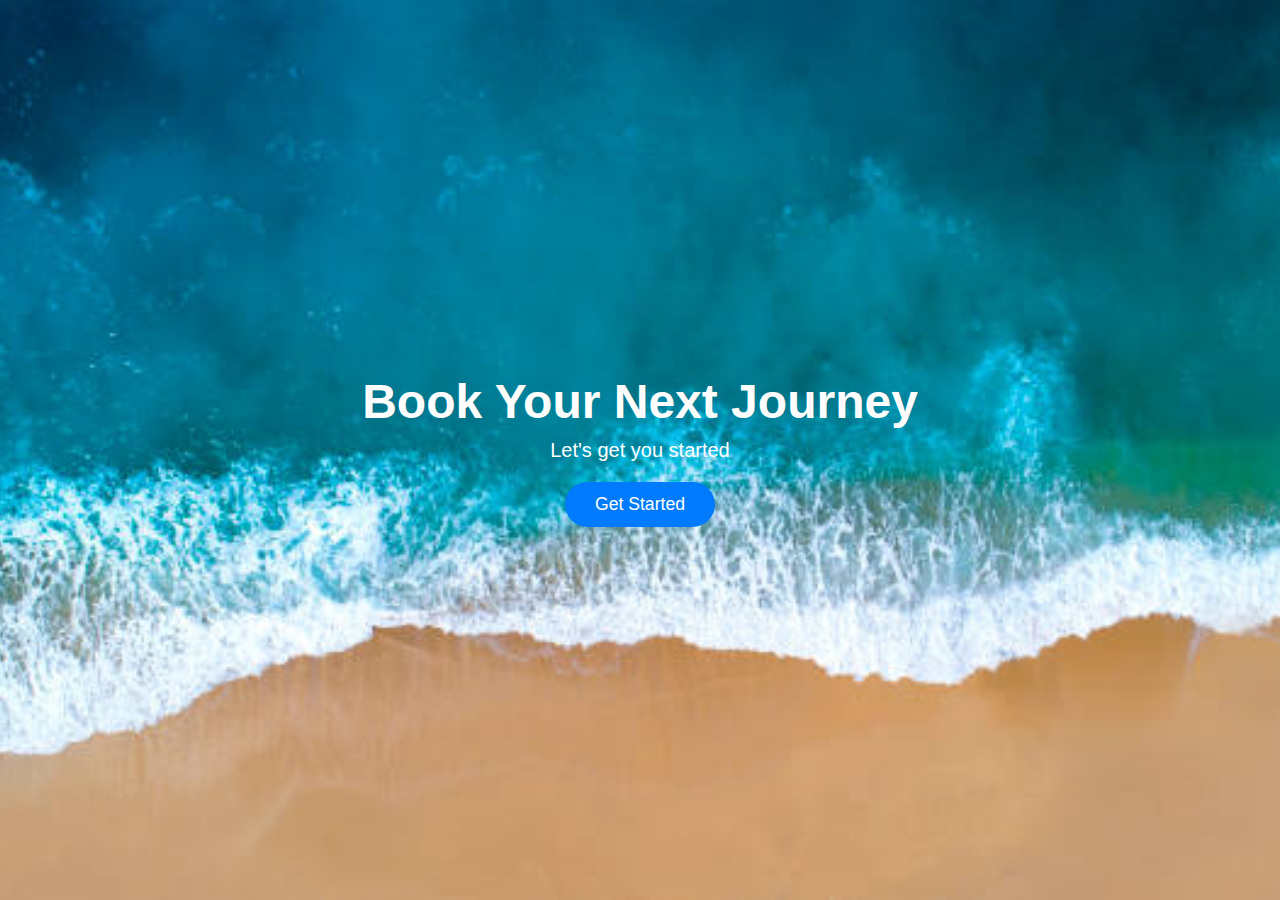
<file: index.html>
<!DOCTYPE html>
<html lang="es">
<head>
    <meta charset="UTF-8">
    <meta name="viewport" content="width=device-width, initial-scale=1.0">
    <title>Book Your Next Journey</title>
    <link rel="stylesheet" href="css/style.css">
</head>
<body>

    <div class="container">
        <div class="content">
            <h1>Book Your Next Journey</h1>
            <p>Let's get you started</p>
            <a href="v2.html" class="btn">Get Started</a>
        </div>
    </div>

</body>
</html>
</file>
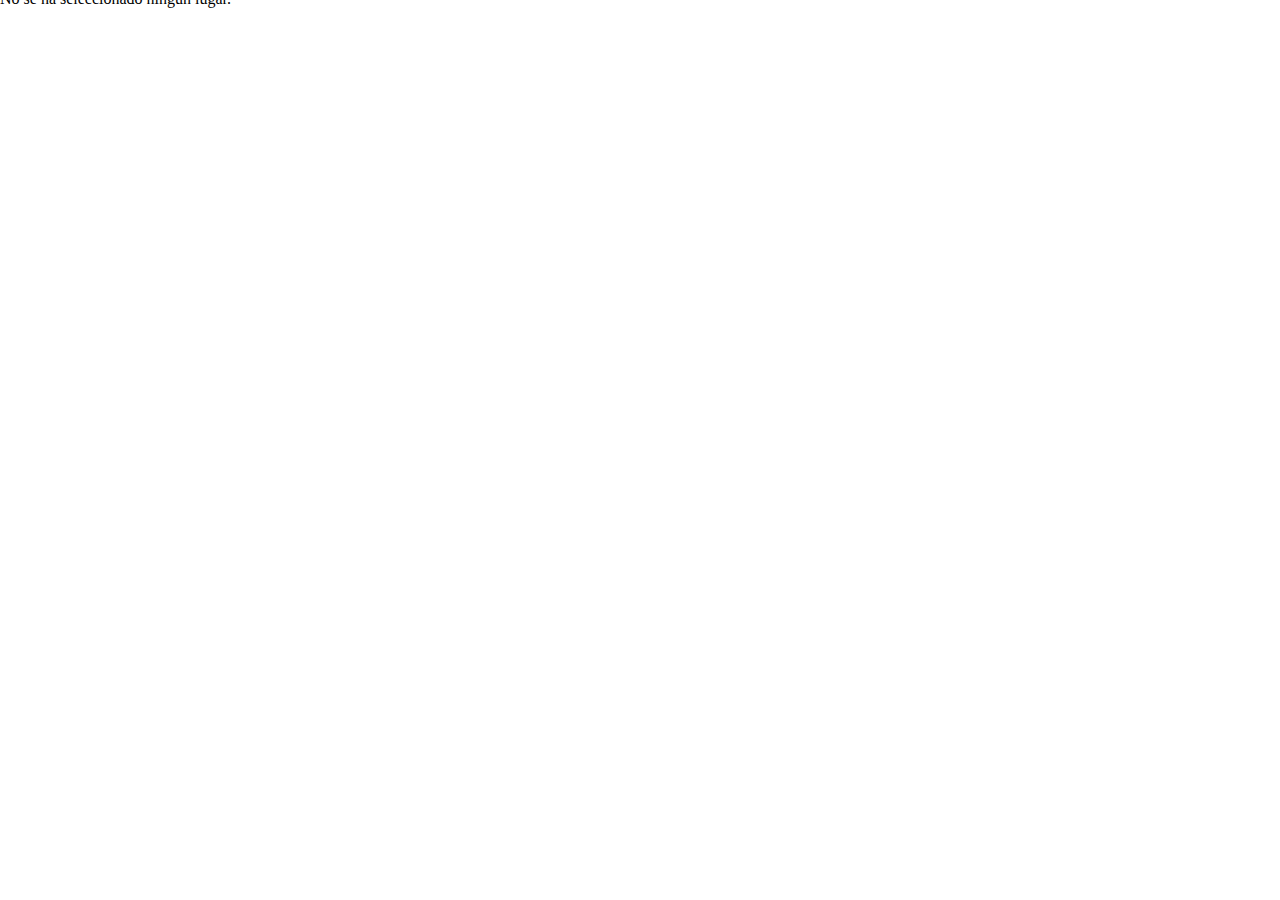
<file: aventura.html>
<!DOCTYPE html>
<html lang="es">

<head>
    <meta charset="UTF-8">
    <meta name="viewport" content="width=device-width, initial-scale=1.0">
    <link rel="stylesheet" href="https://cdnjs.cloudflare.com/ajax/libs/font-awesome/6.5.1/css/all.min.css">
    <link href="https://fonts.googleapis.com/icon?family=Material+Icons+Outlined" rel="stylesheet">
    <link rel="stylesheet" href="css/aventu.css">
    <title>Document</title>
</head>

<body>
    <main>
        <div class="aventuras" id="op">
        </div>
        <div class="botonera">
            <a href="v2.html"><i class="fa-solid fa-chevron-left"></i></a>
        </div>
    </main>

    <script src="js/lugares.js"></script>

</body>
</html>
</file>
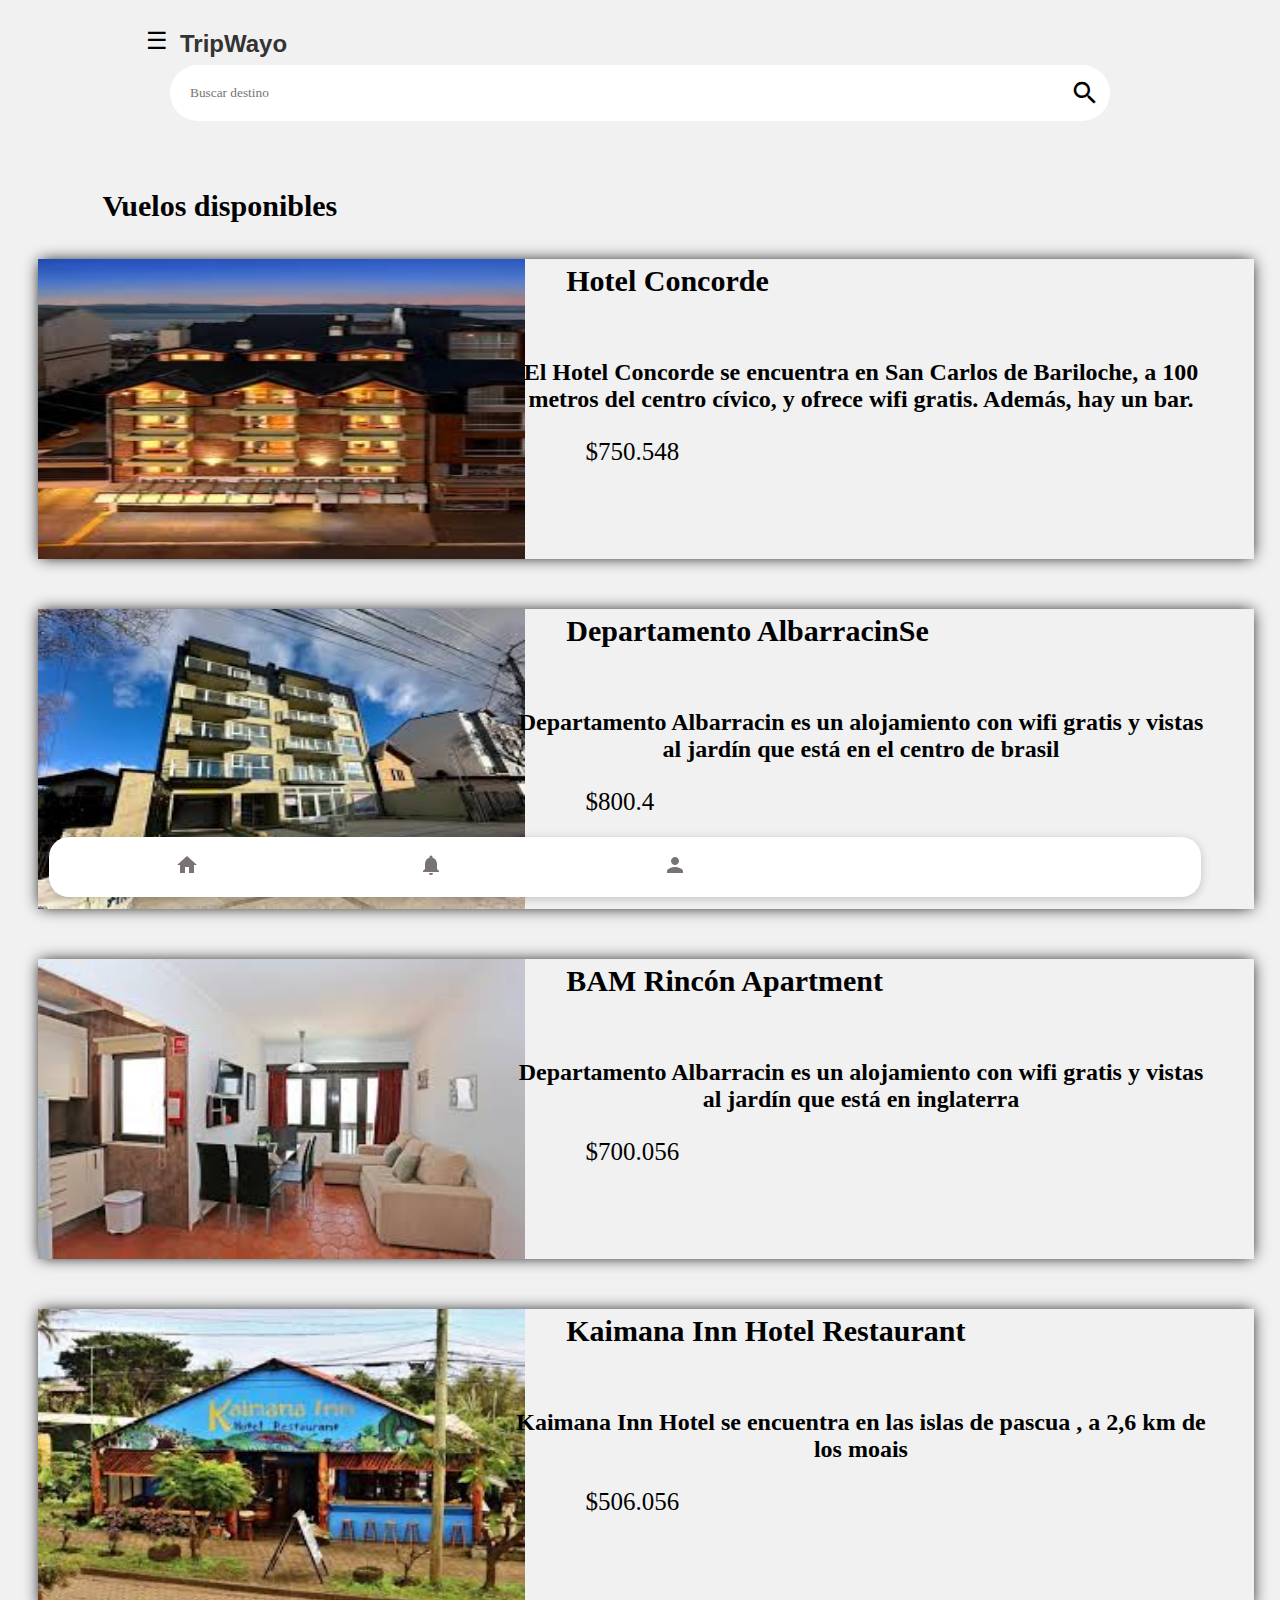
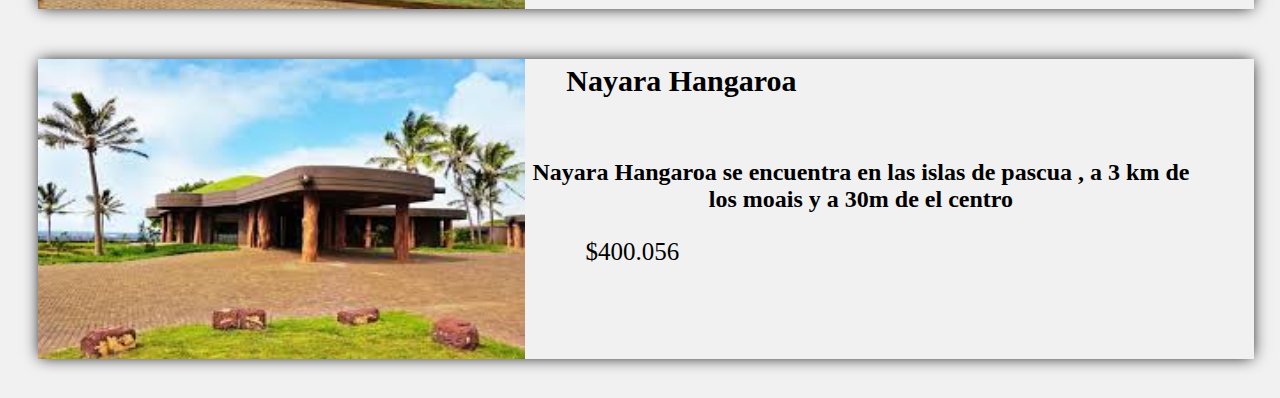
<file: hospedamiento.html>
<!DOCTYPE html>
<html lang="en">
<head>
    <meta charset="UTF-8">
    <meta name="viewport" content="width=device-width, initial-scale=1.0">
    <title>Alojamientos</title>
    <link href="https://fonts.googleapis.com/icon?family=Material+Icons+Outlined" rel="stylesheet">
    <link rel="stylesheet" href="https://cdnjs.cloudflare.com/ajax/libs/font-awesome/6.5.1/css/all.min.css" />
    <link rel="stylesheet" href="css/style1.css">
    <link href="https://fonts.googleapis.com/icon?family=Material+Icons" rel="stylesheet">

    <link rel="stylesheet" href="./css/cartas.css">
</head>
<body>
    <div class="container">
        <div class="header">
            <h2 class="search-title">TripWayo</h2> 
            <div class="menu-icon">&#9776;</div>
            <div class="search-bar">
                <input type="text" placeholder="Buscar destino">
                <span class="material-icons">search</span>
            </div>
        </div>

    </div>
    <div class="contenedor scroll-y altura-maxima">
        <main>
            <h1>Vuelos disponibles</h1>

            <br><br>
            <div class="cate">
                <div class="resultados" id="alo">
                    <article class="resto">
                    </article><br>
                </div>
            </div>
        </main>
    </div>
    <div class="footer-nav">
        <a href="v2.html"><i class="material-icons">home</i></a>
        <i class="material-icons">notifications</i>
        <a href="perfil.html"><i class="material-icons">person</i></a>
        <a href="mejdes.html"><i   class="material-icons">luggage </i></a>
      
    </div>
    <script src="js/hoc.js"></script>
</body>
</html>
</file>
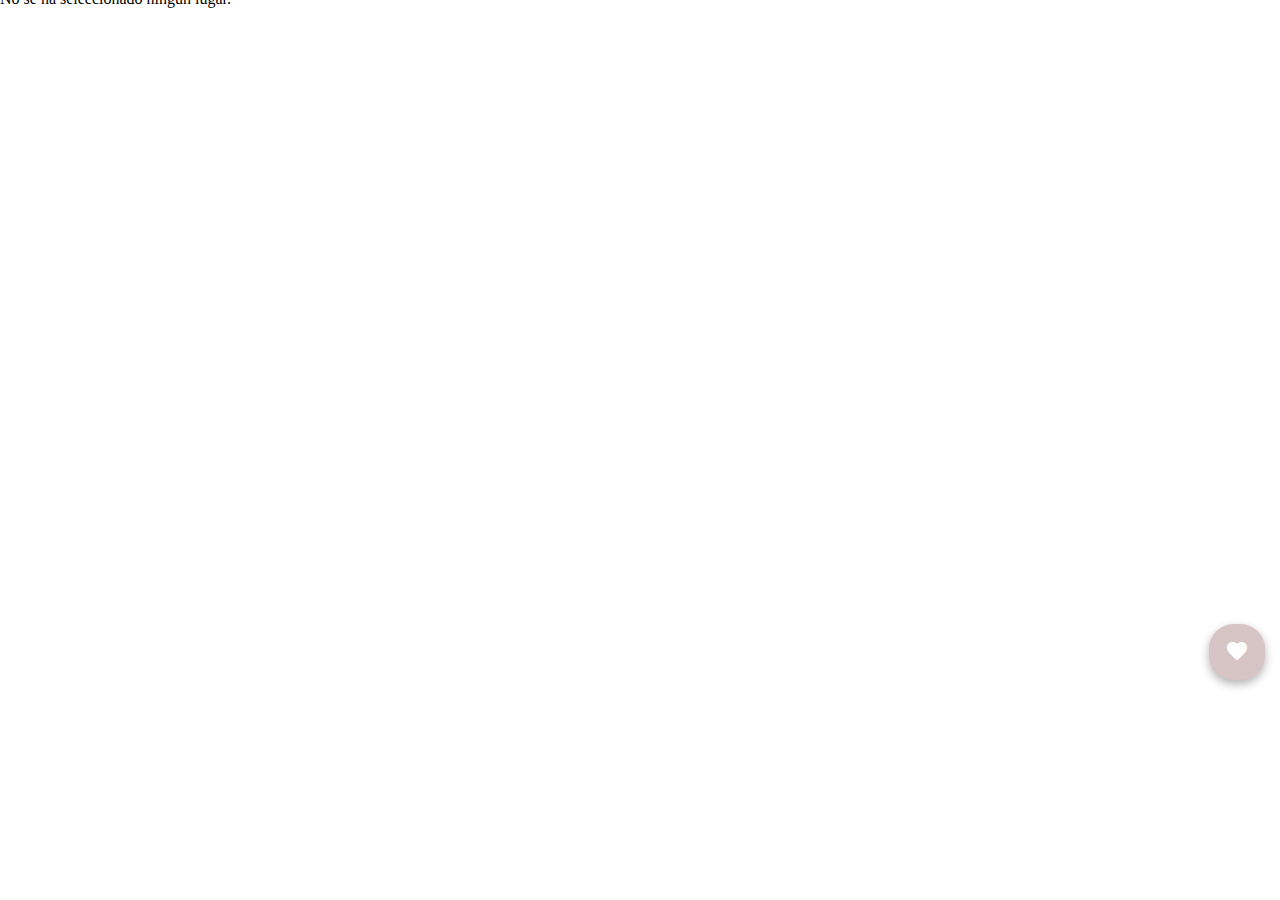
<file: lugares.html>
<!DOCTYPE html>
<html lang="es">

<head>
    <meta charset="UTF-8">
    <meta name="viewport" content="width=device-width, initial-scale=1.0">
    <link rel="stylesheet" href="https://cdnjs.cloudflare.com/ajax/libs/font-awesome/6.5.1/css/all.min.css">
    <link rel="stylesheet" href="https://fonts.googleapis.com/css2?family=Material+Symbols+Outlined:opsz,wght,FILL,GRAD@24,400,0,0" />
    <link href="https://fonts.googleapis.com/icon?family=Material+Icons+Outlined" rel="stylesheet">
    <link rel="stylesheet" href="css/lugares.css">
    <title>Document</title>
</head>

<body>
    <main>
        <div class="restaurantes" id="options">
            <!-- Aquí van tus opciones de restaurantes -->
        </div>
        <div class="botonera">
            <a href="v2.html" class="back-button">
                <i class="fa-solid fa-chevron-left"></i>
            </a>
            
            <div class="rate">
                <span class="material-icons-outlined">favorite</span>
            </div>
        </div>
    </main>
    

    <script src="js/lugares.js"></script>

</body>
</html>
</file>
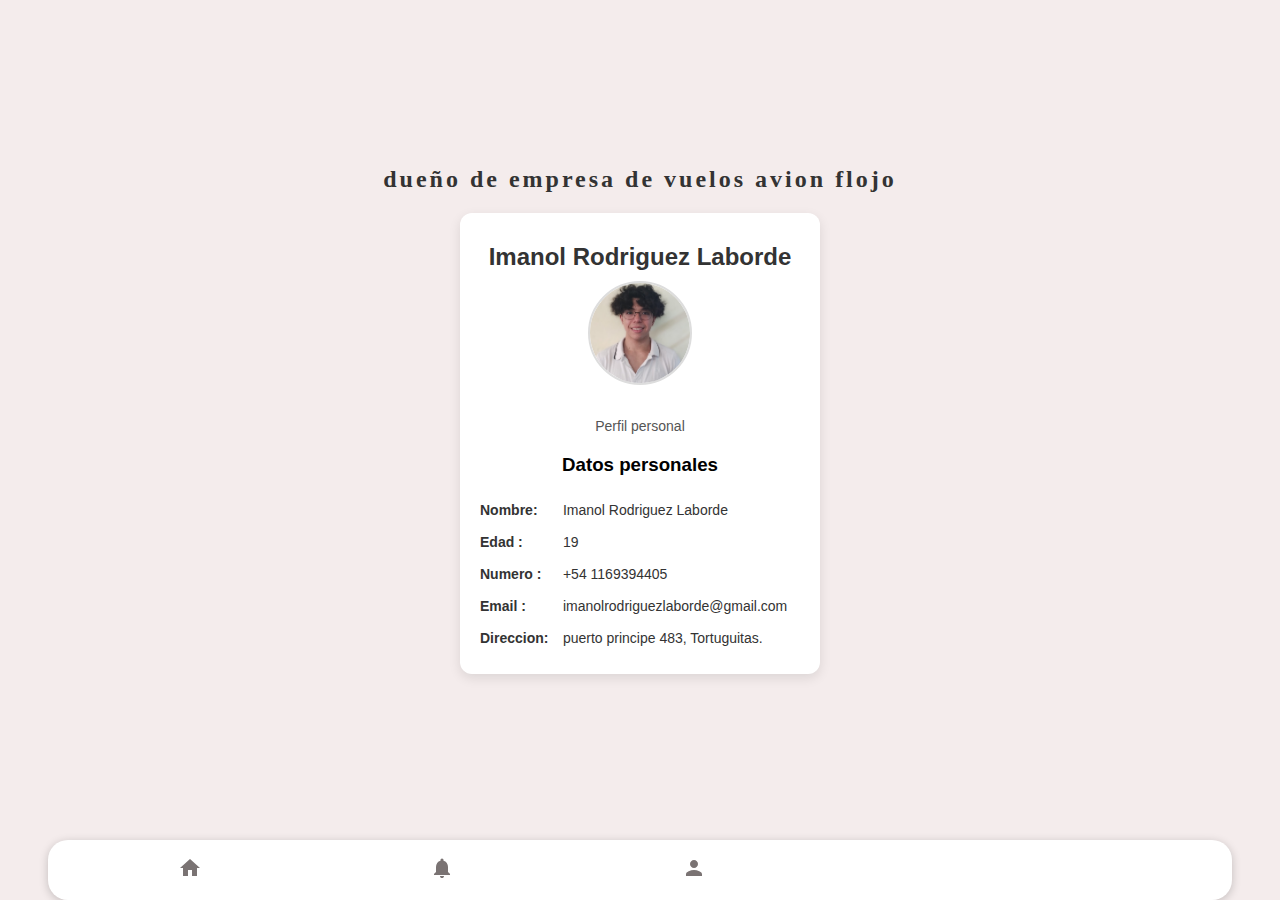
<file: perfil.html>
<!DOCTYPE html>
<html lang="es">

<head>
  <meta charset="UTF-8">
  <meta http-equiv="X-UA-Compatible" content="IE=edge">
  <meta name="viewport" content="width=device-width, initial-scale=1.0">
  <title>dueño de empresa de vuelos avion flojo</title>
  <link href="https://fonts.googleapis.com/icon?family=Material+Icons" rel="stylesheet">


  <link rel="stylesheet" type="text/css" href="./css/perfil.css">
  <style>

  </style>


</head>

<body>

  <div class="title">
    <h4>dueño de empresa de vuelos avion flojo</h4>
  </div>
  <div class="card">
    <div class="left-container">
      <h2 class="gradienttext">Imanol Rodriguez Laborde</h2>
      <img src="./img/imanol.jpg" alt="Foto de Imanol Rodriguez Laborde" class="profile-image">
      <p>Perfil personal</p>
  </div>
  
    <div class="right-container">
      <h3 class="gradienttext">Datos personales</h3>
      <table>
        <tr>
          <td>Nombre:</td>
          <td>Imanol Rodriguez Laborde</td>
        </tr>
        <tr>
          <td>Edad :</td>
          <td>19</td>
        </tr>
        <tr>
          <td>Numero :</td>
          <td>+54 1169394405</td>
        </tr>
        <tr>
          <td>Email :</td>
          <td>imanolrodriguezlaborde@gmail.com</td>
        </tr>
        <tr>
          <td>Direccion:</td>
          <td>puerto principe 483, Tortuguitas.</td>
        </tr>
      </table>
    </div>
  </div>
  <div class="footer-nav">
    <a href="v2.html"><i class="material-icons">home</i> </a>
    <i class="material-icons">notifications</i>
    <a href="perfil.html"><i class="material-icons">person</i><a>
        <i class="material-icons">luggage</i>
  </div>
</body>

</html>
</file>
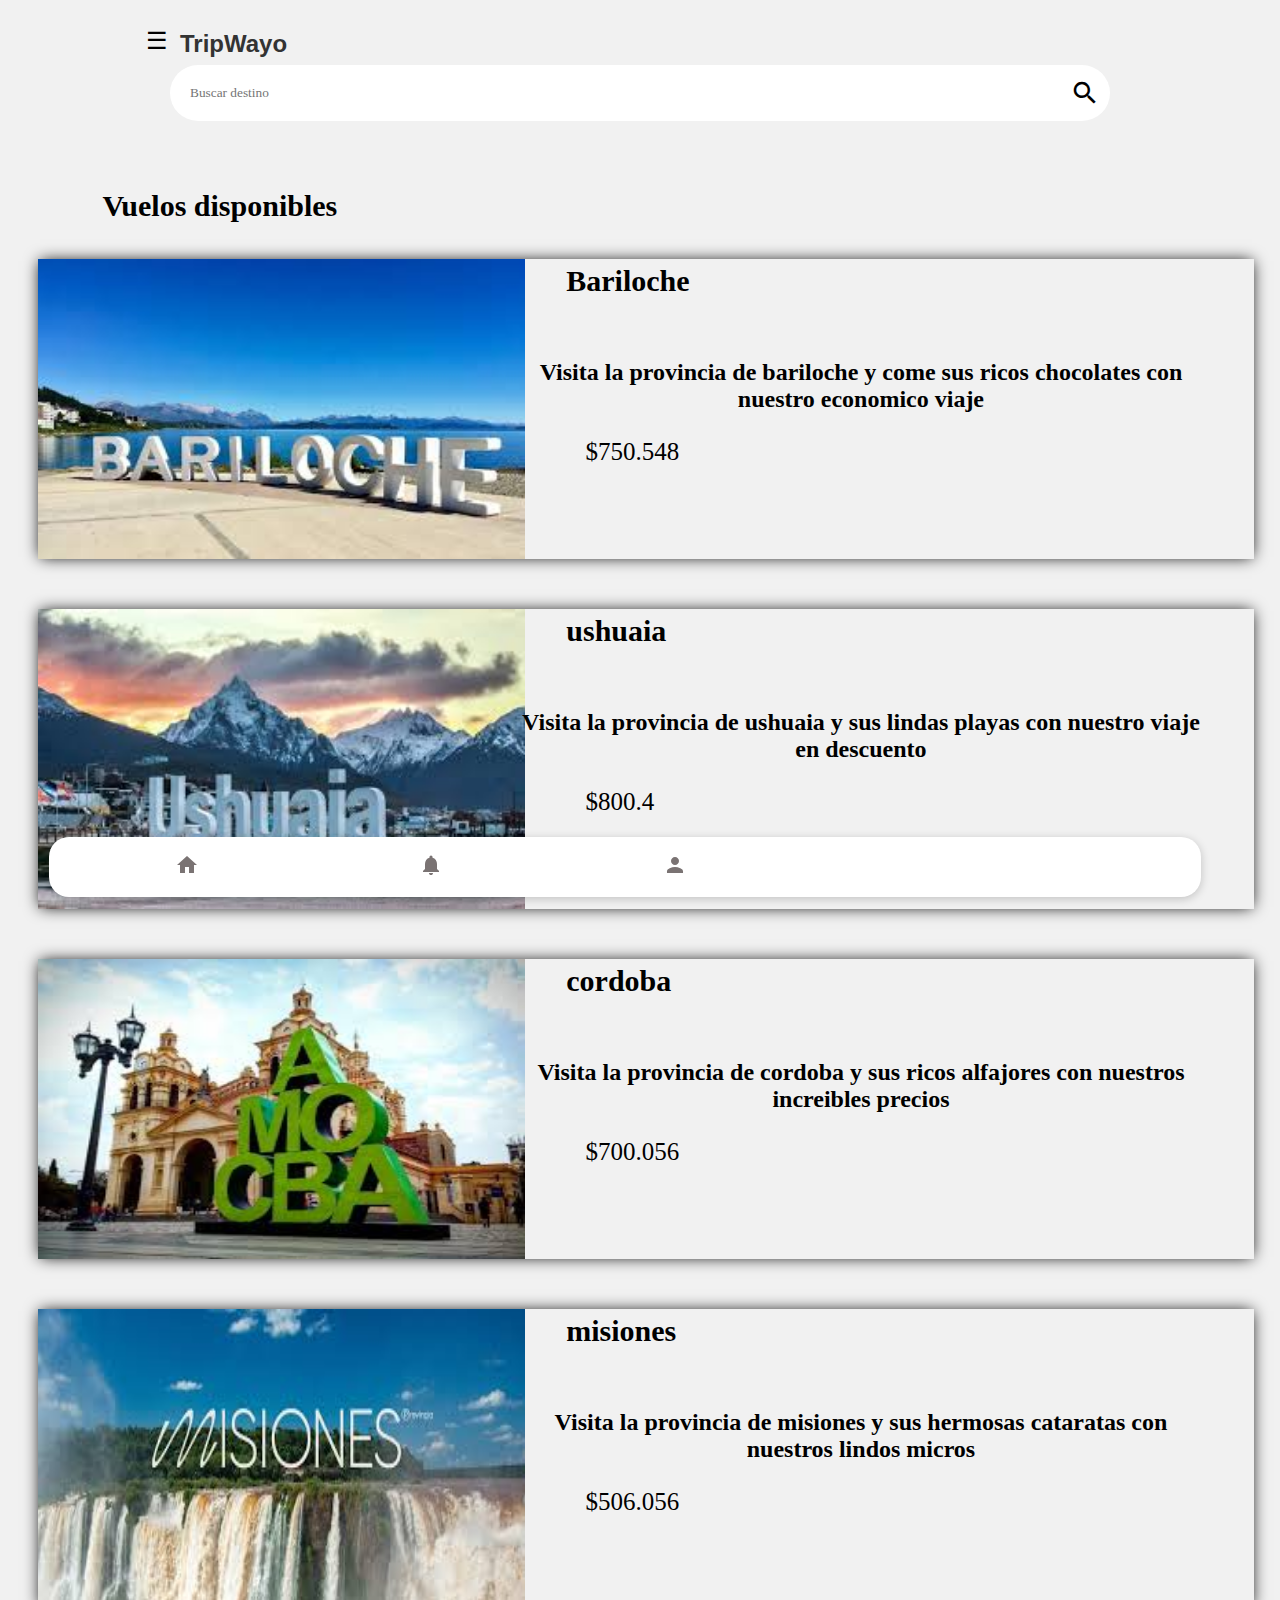
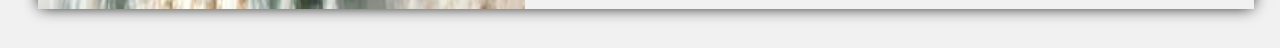
<file: viajesT.html>
<!DOCTYPE html>
<html lang="en">
<head>
    <meta charset="UTF-8">
    <meta name="viewport" content="width=device-width, initial-scale=1.0">
    <title>Alojamientos</title>
    <link href="https://fonts.googleapis.com/icon?family=Material+Icons+Outlined" rel="stylesheet">
    <link rel="stylesheet" href="https://cdnjs.cloudflare.com/ajax/libs/font-awesome/6.5.1/css/all.min.css" />
    <link rel="stylesheet" href="css/style1.css">
    <link href="https://fonts.googleapis.com/icon?family=Material+Icons" rel="stylesheet">

    <link rel="stylesheet" href="./css/cartas.css">
</head>
<body>
    <div class="container">
        <div class="header">
            <h2 class="search-title">TripWayo</h2> 
            <div class="menu-icon">&#9776;</div>
            <div class="search-bar">
                <input type="text" placeholder="Buscar destino">
                <span class="material-icons">search</span>
            </div>
        </div>

    </div>
    <div class="contenedor scroll-y altura-maxima">
        <main>
            <h1>Vuelos disponibles</h1>

            <br><br>
            <div class="cate">
                <div class="resultados" id="alo">
                    <article class="resto">
                    </article><br>
                </div>
            </div>
        </main>
    </div>
    <div class="footer-nav">
        <a href="v2.html"><i class="material-icons">home</i></a>
        <i class="material-icons">notifications</i>
        <a href="perfil.html"><i class="material-icons">person</i></a>
        <a href="mejdes.html"><i   class="material-icons">luggage </i></a>
      
    </div>
    <script src="js/vt.js"></script>
</body>
</html>
</file>
<file: css/aventu.css>
* {
    padding: 0;
    margin: 0;
    box-sizing: border-box;
    font-family: 'Times New Roman', Times, serif;
}

main {
    background-color: white;
    height: auto;
    width: 100%;
    margin-top: -10px;
}

.botonera {
    font-size: 30pt;
    color: rgb(246, 241, 241);
    margin-left: 3%;
    width: 10%;
    height: 50px;
    margin-top: -1100px;
}

.botonera a {
    color: black;
    margin-top: -180px;
}

.rate {
    position: absolute;
    font-size: 25pt;
    font-weight: bold;
    color: white;
    background-color: rgb(215, 196, 196);
    padding: 9px 16px;
    border-radius: 44%;
    bottom: 220px;
    right: 15px;
    box-shadow: 0px 4px 10px rgba(0, 0, 0, 0.3);
}

.fa-chevron-left {
    font-size: 20px;
    color: rgb(150, 153, 156);
    background-color: rgb(255, 252, 252);
    padding: 12px 20px;
    border-radius: 50%;
    box-shadow: 0px 4px 10px rgba(0, 0, 0, 0.3);
    display: flex;
    justify-content: center;
    align-items: center;
    text-align: center;
    width: 59px;
    height: 47px;
    margin-top: 220px;
}

.botonera a {
    display: inline-block;
    text-decoration: none;
}

h3 {
    width: 70%;
    color: black;
    font-size: 30px;
    padding: 20px;
    margin-left: 40px;
    margin-top: 30px;
}

.imagen img {
    width: 100%;
    height: 550px;
    background-position: center center;
    background-size: cover;
}

.imagen img,
img {
    width: 100%;
    height: 500px;
    background-position: center center;
    background-size: cover;
    border-radius: 20px;
    box-shadow: 0px 4px 10px rgba(0, 0, 0, 0.3);
}

img {
    width: 100%;
    height: 550px;
    background-position: center center;
    background-size: cover;
}

h4 {
    height: 20px;
    width: 70%;
    color: grey;
    font-size: 20px;
    margin-left: 40px;
}

.icons_resto {
    height: 30%;
    width: 100%;
    display: flex;
    color: white;
}

.iconos {
    display: flex;
    justify-content: space-evenly;
    width: 100%;
}

.icon {
    text-align: center;
    color: black;
}

.icon .fa-star,
.icon .fa-clock,
.icon .fa-cloud {
    font-size: 20px;
    margin-top: 3px;
    margin-left: 10%;
}

.lado {
    display: flex;
}

h2 {
    margin-left: 10%;
    white-space: nowrap;
    text-align: center;
}

h5 {
    color: grey;
    text-align: center;
    font-size: 20px;
}

.descri {
    margin-top: 16px;
    margin-left: 3%;
    height: auto;
    color: black;
    padding: 5%;
    font-size: px;
}

.final {
    width: 100%;
    height: 98px;
    background-color: #6d3e78;
    border-color: #673e78;
    border-radius: 11rem 11em 11rem 11rem;
}

.final p {
    color: white;
    font-size: 24px;
    margin-left: 10%;
    margin-top: -30px;
}

.final h1 {
    color: white;
    margin-top: 20px;
    margin-left: 10%;
}
</file>
<file: css/style1.css>
main .cate {
    height: auto;
    width: 100%;

    .resultados {
        width: 100%;
        height: 100%;
        display: grid;
        gap: 50px;

        .resto {
            gap: 50px;
            height: 300px;
            width: 95%;
            position: relative;
            color: black;
            box-shadow: 0 0 15px -2px black;

            .imagen-resto {
                width: 40%;
                height: 300px;
            }

            img {
                width: 100%;
                height: 100%;
            }

            h3 {
                width: 55%;
                height: 80px;
                font-size: 30px;
                padding: 5px;
                margin-left: 43%;
                margin-top: -300px
            }

            h4 {
                margin-left: 45%;
                /* width: 40%; */
                font-size: 23px;
            }

            .iconos {
                display: flex;
                justify-content: space-evenly;
                width: 53%;
                /* margin-top: 50px; */
                margin-left: 43%;

                .icon {
                    text-align: center;

                    color: black;

                    .fa-star,
                    .fa-location-dot {
                        font-size: 25px;
                        margin-top: 30px;
                        margin-left: 25%;
                    }

                    .lado {
                        margin-left: -7%;
                        display: flex;
                    }

                    .ranking {
                        text-align: center;
                    }

                    .distancia {
                        text-align: center;
                        width: 100px;
                        height: 30px;
                    }

                    h5 {
                        color: grey;
                        text-align: center;
                        font-size: 20px;
                    }
                }
            }

            .precio {
                width: 25%;
                height: auto;
                font-size: 25px;
                margin-top: 25px;
                margin-left: 45%;
            }

            .btn {
                border-radius: 14px;
                font-size: 25px;
                width: 20%;
                height: 40px;
                margin-left: 75%;
            }



        }
    }
}



.location {
    color: #777;
}

.datos {
    width: 100%;
    height: 100px;
    display: flex;
    flex-direction: column;
    gap: 5px;

    .bio {
        display: flex;
        /* width: 60%; */
        height: 50px;

        .icon {
            border-radius: 50px;
            height: 45px;
            width: 5%;
            font-size: 20px;
            text-align: center;
            justify-content: center;

            .fa-user,
            .fa-phone,
            .fa-envelope {
                margin-top: 10px;
            }
        }

        h3 {
            margin-top: 10px;
            margin-left: 10%;
        }

        p {
            margin-top: 10px;
            margin-left: 10%;
        }
    }

}

.scroll-y {
    overflow-y: scroll;
    overflow-x: hidden;
    scrollbar-width: thin;
}

.altura-maxima {
    max-height: calc(100vh - var(--footer));
}

@media (orientation: landscape) {

    header {
        padding: 2%;
        flex-direction: row;
        flex-wrap: wrap;

        .categorias {
            flex: 0 0 calc(50% - 10px);
        }

        .buscador {
            flex: 0 0 calc(50% - 10px);
            width: 70%;
            left: 15%;
        }

    }

    footer {
        flex-direction: row;
        flex-wrap: wrap;

        .redondo {
            flex: 0 0 calc(50% - 10px);
        }
    }

    main {

        .cate {
            flex-direction: row;
            flex-wrap: wrap;

            .resultados {
                flex: 0 0 calc(50% - 10px);
            }
        }

        .profile-container {
            flex-direction: row;
            flex-wrap: wrap;

            .profile-header,
            .datos {
                flex: 0 0 calc(50% - 10px);

            }
        }
    }
}
</file>
<file: css/cartas.css>
* {
    padding: 0;
    margin: 0;
    box-sizing: border-box;
    font-family: 'Times New Roman', Times, serif;
}

body {
    font-family: Arial, sans-serif;
    margin: 0;
    padding: 0;
    box-sizing: border-box;
    background-color: #f1f1f1;
}

.container {
    padding: 20px;
}

.header {
    display: flex;
    justify-content: space-between;
    align-items: center;
    padding: 20px;
    border-radius: 60px;
}

.header {
    display: flex;
    flex-direction: column;
    align-items: stretch;
    padding: 10px;
}

.search-title {
    margin: 0 10px;
    font-size: 24px;
    color: #333;
    font-family: 'Segoe UI', Tahoma, Geneva, Verdana, sans-serif;
}

.menu-icon {
    font-size: 24px;
    margin-top: -31px;
    margin-left: -24px;
}

.search-bar {
    display: flex;
    align-items: center;
    background-color: white;
    border-radius: 50px;
    padding: 10px;
    flex: 1;
    margin-top: 10px;
}

.search-bar input {
    border: none;
    outline: none;
    flex: 1;
    padding: 10px;
}

.search-bar i {
    font-size: 18px;
}

.icons-section {
    display: flex;
    justify-content: space-around;
    padding: 20px;
    cursor: pointer;
}

.icon-box {
    width: 68px;
    height: 60px;
    display: flex;
    align-items: center;
    justify-content: center;
    border-radius: 18px;
    transition: background-color 0.3s;
}

.box-hotel {
    color: rgb(176, 241, 241);
    background-color: #fff;
    text-decoration: none;
}

.box-flight {
    color: rgb(157, 59, 209);
    background-color: #fff;
}

.box-car {
    color: rgb(30, 130, 216);
    background-color: #fff;
}

.box-bus {
    color: orange;
    background-color: #fff;
}

.box-wifi {
    color: rgb(53, 15, 189);
    background-color: #fff;
}

.icon-box:hover {
    opacity: 0.8;
}

.material-icons {
    font-size: 30px;
}

.section-title {
    display: flex;
    justify-content: space-between;
    align-items: center;
    margin-top: 20px;
}

.section-title h3 {
    margin: 0;
}

.see-all {
    font-size: 0.9em;
    color: #007bff;
    text-decoration: none;
}

.destination-cards {
    display: flex;
    overflow-x: auto;
    flex-direction: row;
    flex-wrap: nowrap;
    align-content: space-between;
    justify-content: center;
    align-items: baseline;
}

.card {
    flex: 0 0 auto;
    width: 150px;
    margin-right: 10px;
}

.card img {
    width: 100%;
    border-radius: 10px;
}

.card-info {
    text-align: center;
    margin-top: 10px;
}

.card-info h4,
.card-info p {
    margin: 0;
}

.footer-nav {
    position: fixed;
    bottom: 0;
    width: 90%;
    display: flex;
    justify-content: space-around;
    padding: 16px;
    background-color: #fff;
    border-radius: 20px 20px;
    box-shadow: 0 2px 10px rgba(0, 0, 0, 0.2);
    margin: 3px 49px;
    transition: background-color 0.3s;
}

.footer-nav:hover {
    background-color: #d1cfcf;
}

.footer-nav i {
    font-size: 24px;
    color: #7a7373;
}

@media (orientation: landscape) {
    .container {
        max-width: 1000px;
        margin: 0 auto;
    }

    .destination-cards {
        justify-content: space-between;
    }
}

main {
    width: 100%;
    height: 100%;
    margin: 3%;

    h1 {
        font-size: 30px;
        margin-left: 5%;
    }

    .lugares,
    .aventuras {
        display: flex;
        gap: 15px; /* Reducir espacio entre tarjetas */
        margin-top: 15px;
        width: 100%;
        overflow-x: scroll;
        padding: 10px;

        .lugar,
        .aventu {
            border-radius: 8px;
            flex: 1 0 120px; /* Hacer las tarjetas más pequeñas */
            color: rgb(73, 73, 73);
            height: 250px; /* Reducir altura de las tarjetas */
            display: flex;
            flex-direction: column;
            background-color: #fff;
            box-shadow: 0 2px 8px rgba(0, 0, 0, 0.1);
            transition: transform 0.3s, box-shadow 0.3s;

            &:hover {
                transform: scale(1.05); /* Efecto de zoom */
                box-shadow: 0 4px 12px rgba(0, 0, 0, 0.2);
            }

            .imagen {
                width: 100%;
                height: 140px; /* Reducir tamaño de la imagen */
                overflow: hidden;
                border-radius: 8px 8px 0 0;
            }

            img {
                width: 100%;
                height: 100%;
                object-fit: cover;
            }

            h3 {
                color: black;
                font-size: 16px; /* Reducir tamaño del texto */
                margin: 5px;
                text-align: center;
                a {
                    color: black;
                    text-decoration: none;
                }
            }

            h4 {
                color: black;
                font-size: 14px; /* Subtítulo más pequeño */
                margin: 5px;
                text-align: center;
            }
        }
    }

    h2 {
        margin-top: 20px;
    }
}
</file>
<file: css/lugares.css>
* {
    padding: 0;
    margin: 0;
    box-sizing: border-box;
    font-family: 'Times New Roman', Times, serif;
}

main {
    background-color: white;
    height: auto;
    width: 100%;
    margin-top: -10px;
}

.botonera {
    font-size: 30pt;
    color: rgb(246, 241, 241);
    margin-left: 3%;
    width: 10%;
    height: 50px;
    margin-top: -1100px;
}

.botonera a {
    color: black;
    margin-top: -180px;
}

.rate {
    position: absolute;
    font-size: 25pt;
    font-weight: bold;
    color: white;
    background-color: rgb(215, 196, 196);
    padding: 9px 16px;
    border-radius: 44%;
    bottom: 220px;
    right: 15px;
    box-shadow: 0px 4px 10px rgba(0, 0, 0, 0.3);
}

.fa-chevron-left {
    font-size: 20px;
    color: rgb(150, 153, 156);
    background-color: rgb(255, 252, 252);
    padding: 12px 20px;
    border-radius: 50%;
    box-shadow: 0px 4px 10px rgba(0, 0, 0, 0.3);
    display: flex;
    justify-content: center;
    align-items: center;
    text-align: center;
    width: 59px;
    height: 47px;
    margin-top: 220px;
}

.botonera a {
    display: inline-block;
    text-decoration: none;
}

h3 {
    width: 70%;
    color: black;
    font-size: 30px;
    padding: 20px;
    margin-left: 40px;
    margin-top: 30px;
}

.imagen img {
    width: 100%;
    height: 550px;
    background-position: center center;
    background-size: cover;
}

.imagen img,
img {
    width: 100%;
    height: 500px;
    background-position: center center;
    background-size: cover;
    border-radius: 20px;
    box-shadow: 0px 4px 10px rgba(0, 0, 0, 0.3);
}

img {
    width: 100%;
    height: 550px;
    background-position: center center;
    background-size: cover;
}

h4 {
    height: 20px;
    width: 70%;
    color: grey;
    font-size: 20px;
    margin-left: 40px;
}

.icons_resto {
    height: 30%;
    width: 100%;
    display: flex;
    color: white;
}

.iconos {
    display: flex;
    justify-content: space-evenly;
    width: 100%;
}

.icon {
    text-align: center;
    color: black;
}

.icon .fa-star,
.icon .fa-clock,
.icon .fa-cloud {
    font-size: 20px;
    margin-top: 3px;
    margin-left: 10%;
}

.lado {
    display: flex;
}

h2 {
    margin-left: 10%;
    white-space: nowrap;
    text-align: center;
}

h5 {
    color: grey;
    text-align: center;
    font-size: 20px;
}

.descri {
    margin-top: 16px;
    margin-left: 3%;
    height: auto;
    color: black;
    padding: 5%;
    font-size: px;
}

.final {
    width: 100%;
    height: 105px;
    background-color: #d70b63;
    border-color: #48783e;
    border-radius: 6rem 5em 6rem 6rem;
}

.final p {
    color: white;
    font-size: 24px;
    margin-left: 10%;
}

.final h1 {
    color: white;
    margin-top: 20px;
    margin-left: 10%;
}
</file>
<file: css/perfil.css>
/* General body styling */
body {
    font-family: Arial, sans-serif;
    background-color: #f4ecec;
    margin: 0;
    display: flex;
    flex-direction: column;
    justify-content: center;
    align-items: center;
    min-height: 100vh;
}

/* Header styling */
.title h4 {
    font-size: 24px;
    margin: 20px 0;
    color: #333;
    font-family: 'Times New Roman', Times, serif;
    letter-spacing: 3px;
    text-align: center;
}

/* Card (main container) */
.card {
    background-color: #fff;
    width: 320px;
    border-radius: 12px;
    padding: 20px;
    box-shadow: 0 4px 12px rgba(0, 0, 0, 0.1);
    text-align: center;
    margin-bottom: 80px; /* Separación para el footer */
}

/* Profile image */
.profile-image {
    width: 100px;
    height: 100px;
    border-radius: 50%;
    object-fit: cover;
    border: 2px solid #ddd;
    margin-bottom: 15px;
}

/* Typography inside the card */
h2 {
    font-size: 24px;
    color: #333;
    margin: 10px 0;
}

p {
    font-size: 14px;
    color: #555;
    margin-bottom: 20px;
}

table {
    width: 100%;
    margin-top: 15px;
    border-spacing: 0;
}

td {
    text-align: left;
    padding: 8px 0;
    font-size: 14px;
    color: #333;
}

td:first-child {
    font-weight: bold;
    padding-right: 10px;
}

/* Footer navigation */
.footer-nav {
    position: fixed;
    bottom: 0;
    left: 50%;
    transform: translateX(-50%);
    width: 90%;
    display: flex;
    justify-content: space-around;
    padding: 16px;
    background-color: #fff;
    border-radius: 20px 20px;
    box-shadow: 0 2px 10px rgba(0, 0, 0, 0.2);
    transition: background-color 0.3s;
    z-index: 1000;
}

.footer-nav:hover {
    background-color: #d1cfcf;
}

.footer-nav i {
    font-size: 24px;
    color: #7a7373;
    cursor: pointer;
}
</file>
<file: css/style.css>
/* Reset */
* {
    margin: 0;
    padding: 0;
    box-sizing: border-box;
}

body {
    background-color: #f5f5f5;
    font-family: Arial, sans-serif;
}

/* Fondo de la página */
.container {
    background-image: url('../img/fondo-i.jpg'); /* Imagen de fondo */
    background-size: cover; /* La imagen cubre toda la pantalla */
    background-position: center; /* Centrado de la imagen */
    height: 100vh; /* Asegura que ocupe toda la altura de la ventana */
    display: flex;
    justify-content: center; /* Centra el contenido horizontalmente */
    align-items: center; /* Centra el contenido verticalmente */
    text-align: center;
    color: white; /* Color de texto */
}

/* Estilos para el contenido dentro del contenedor */
.content h1 {
    font-size: 3rem;
    margin-bottom: 10px;
    font-weight: bold;
}

.content p {
    font-size: 1.25rem;
    margin-bottom: 20px;
}

.btn {
    display: inline-block;
    background-color: #007bff; /* Azul */
    color: white; /* Texto blanco */
    padding: 12px 30px;
    text-decoration: none;
    border-radius: 25px; /* Bordes redondeados */
    font-size: 1.1rem;
    transition: background-color 0.3s;
}

.btn:hover {
    background-color: #0056b3; /* Cambio de color al pasar el mouse */
}

/* Responsividad: Aseguramos que el contenido se vea bien en pantallas pequeñas */
@media (max-width: 768px) {
    .content h1 {
        font-size: 2rem;
    }

    .content p {
        font-size: 1rem;
    }

    .btn {
        padding: 10px 20px;
        font-size: 1rem;
    }
}

@media (max-width: 480px) {
    .content h1 {
        font-size: 1.5rem;
    }

    .content p {
        font-size: 0.9rem;
    }

    .btn {
        padding: 8px 15px;
        font-size: 0.9rem;
    }
}
</file>
